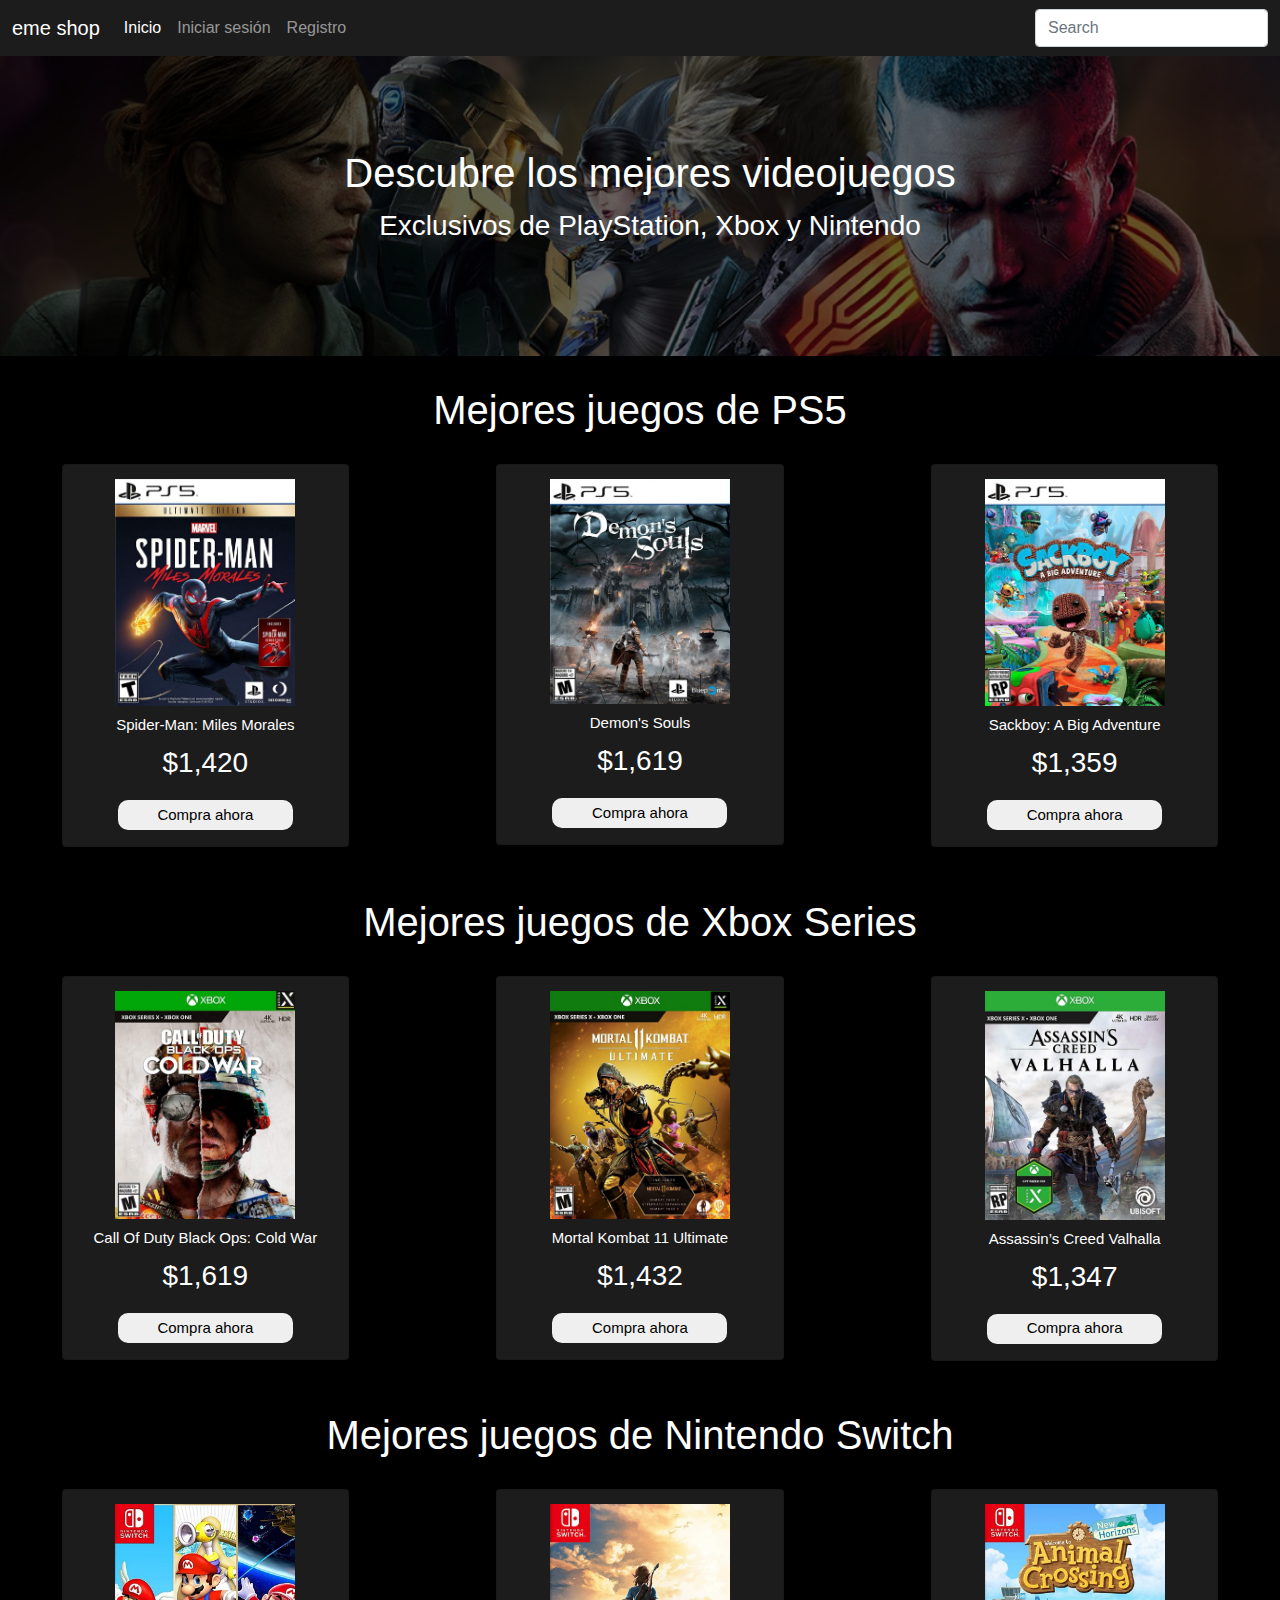
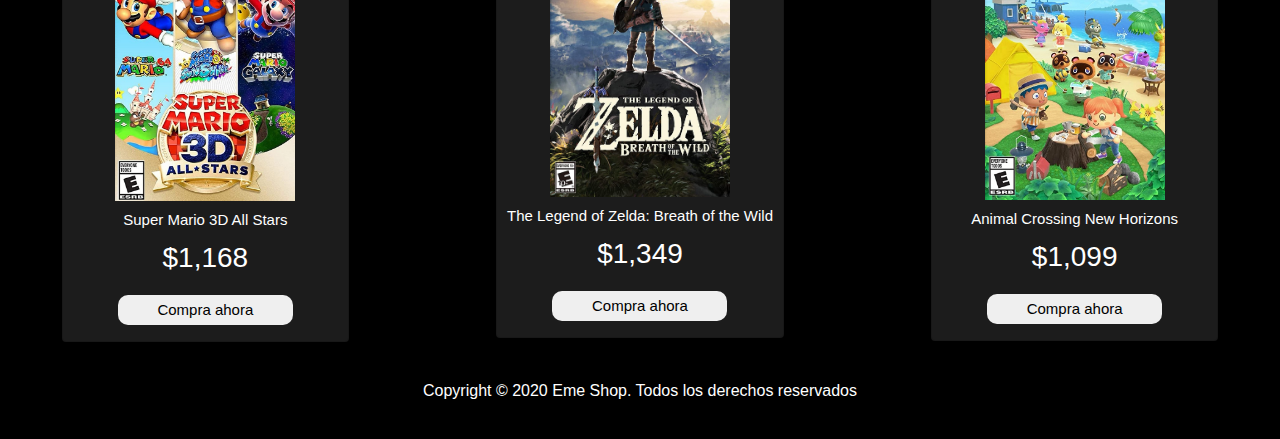
<file: index.html>
<!doctype html>
<html lang="es">
  <head>
    <meta charset="utf-8">
    <meta name="viewport" content="width=device-width, initial-scale=1">
    <title>Eme Shop</title>
    <link href="css/bootstrap.min.css" rel="stylesheet">
    <link rel="stylesheet" href="css/styles.css">
    <link rel="icon" type="image/png" href="img/logo_eme.svg">
  </head>
  <body>    
    <main>
      <nav class="navbar navbar-expand-sm navbar-dark" aria-label="Third navbar example">
        <div class="container-fluid">
          <a class="navbar-brand" href="index.html">
          eme shop
          </a>
          <button class="navbar-toggler" type="button" data-bs-toggle="collapse" data-bs-target="#navbarsExample03" aria-controls="navbarsExample03" aria-expanded="false" aria-label="Toggle navigation">
            <span class="navbar-toggler-icon"></span>
          </button>
          <div class="collapse navbar-collapse" id="navbarsExample03">
            <ul class="navbar-nav me-auto mb-2 mb-sm-0">
              <li class="nav-item">
                <a class="nav-link active" aria-current="page" href="index.html">Inicio</a>
              </li>
              <!--
              <li class="nav-item dropdown">
                <a class="nav-link dropdown-toggle" href="#" id="dropdown03" data-bs-toggle="dropdown" aria-expanded="false">Juegos</a>
                <ul class="dropdown-menu" aria-labelledby="dropdown03">
                  <li><a class="dropdown-item" href="#">PlayStation</a></li>
                  <li><a class="dropdown-item" href="#">Xbox</a></li>
                  <li><a class="dropdown-item" href="#">Nintendo</a></li>
                </ul>
              </li>
              -->
              <li class="nav-item">
                <a class="nav-link" href="login.html">Iniciar sesión</a>
              </li>
              <li class="nav-item">
                <a class="nav-link" href="registration.html" tabindex="-1" aria-disabled="true">Registro</a>
              </li>
            </ul>
            <form>
              <input class="form-control" type="text" placeholder="Search" aria-label="Search">
            </form>
          </div>
        </div>
      </nav>

      <section id="banner">
        <img src="img/banner.jpg" alt="">
        <div class="contenedor">
            <h2>Descubre los mejores videojuegos</h2>
            <p>Exclusivos de PlayStation, Xbox y Nintendo</p>
        </div>
      </section>
    </main>

    <section id="ps5">
      <h1 class="text">Mejores juegos de PS5</h1>
      <div class="product">
        <div class="row">
          <div class="col-xs-10 col-sm-6 col-md-4">
            <div class="card">
              <img src="img/videogames/ps/ps5/milesmorales.jpg" alt="" class="mx-auto d-block">
              <h3 class="info">Spider-Man: Miles Morales</h3>
              <p class="mt-0 text-white text-center">$1,420</p>
              <button class="btn-compra mx-auto d-block mb-3">Compra ahora</button>
            </div>
          </div>

          <div class="col-xs-10 col-sm-6 col-md-4">
            <div class="card">
              <img src="img/videogames/ps/ps5/demonsouls.jpg" alt="" class="mx-auto d-block">
              <h3 class="info">Demon's Souls</h3>
              <p class="mt-0 text-white text-center">$1,619</p>
              <button class="btn-compra mx-auto d-block mb-3">Compra ahora</button>
            </div>
          </div>

          <div class="col-xs-10 col-sm-6 col-md-4">
            <div class="card">
              <img src="img/videogames/ps/ps5/sackboy.jpg" alt="" class="mx-auto d-block">
              <h3 class="info">Sackboy: A Big Adventure</h3>
              <p class="mt-0 text-white text-center">$1,359</p>
              <button class="btn-compra mx-auto d-block mb-3">Compra ahora</button>
            </div>
          </div>
        </div>
      </div>
    </section>

    <section id="xbox">
      <h1 class="text">Mejores juegos de Xbox Series</h1>
      <div class="product">
        <div class="row">
          <div class="col-xs-10 col-sm-6 col-md-4">
            <div class="card">
              <img src="img/videogames/xbox/seriesx/codcoldwar.jpg" alt="" class="mx-auto d-block">
              <h3 class="info">Call Of Duty Black Ops: Cold War</h3>
              <p class="mt-0 text-white text-center">$1,619</p>
              <button class="btn-compra mx-auto d-block mb-3">Compra ahora</button>
            </div>
          </div>

          <div class="col-xs-10 col-sm-6 col-md-4">
            <div class="card">
              <img src="img/videogames/xbox/seriesx/mk11.jpg" alt="" class="mx-auto d-block">
              <h3 class="info">Mortal Kombat 11 Ultimate</h3>
              <p class="mt-0 text-white text-center">$1,432</p>
              <button class="btn-compra mx-auto d-block mb-3">Compra ahora</button>
            </div>
          </div>

          <div class="col-xs-10 col-sm-6 col-md-4">
            <div class="card">
              <img src="img/videogames/xbox/seriesx/valhala.jpg" alt="" class="mx-auto d-block">
              <h3 class="info">Assassin’s Creed Valhalla</h3>
              <p class="mt-0 text-white text-center">$1,347</p>
              <button class="btn-compra mx-auto d-block mb-3">Compra ahora</button>
            </div>
          </div>
        </div>
      </div>
    </section>

    <section id="nintendo">
      <h1 class="text">Mejores juegos de Nintendo Switch</h1>
      <div class="product">
        <div class="row">
          <div class="col-xs-10 col-sm-6 col-md-4">
            <div class="card">
              <img src="img/videogames/nintendo/switch/mario3dallstars.jpg" alt="" class="mx-auto d-block">
              <h3 class="info">Super Mario 3D All Stars</h3>
              <p class="mt-0 text-white text-center">$1,168</p>
              <button class="btn-compra mx-auto d-block mb-3">Compra ahora</button>
            </div>
          </div>

          <div class="col-xs-10 col-sm-6 col-md-4">
            <div class="card">
              <img src="img/videogames/nintendo/switch/zeldabotw.jpg" alt="" class="mx-auto d-block">
              <h3 class="info">The Legend of Zelda: Breath of the Wild</h3>
              <p class="mt-0 text-white text-center">$1,349</p>
              <button class="btn-compra mx-auto d-block mb-3">Compra ahora</button>
            </div>
          </div>

          <div class="col-xs-10 col-sm-6 col-md-4">
            <div class="card">
              <img src="img/videogames/nintendo/switch/animalcrossing.jpg" alt="" class="mx-auto d-block">
              <h3 class="info">Animal Crossing New Horizons</h3>
              <p class="mt-0 text-white text-center">$1,099</p>
              <button class="btn-compra mx-auto d-block mb-3">Compra ahora</button>
            </div>
          </div>
        </div>
      </div>
    </section>

    <footer class="text-center text-lg-start" style="background-color: black;">
      <div class="text-center p-3 text-white">
        Copyright © 2020 Eme Shop. Todos los derechos reservados
      </div>
    </footer>

    <script src="js/bootstrap.bundle.min.js"></script>
  </body>
</html>
</file>
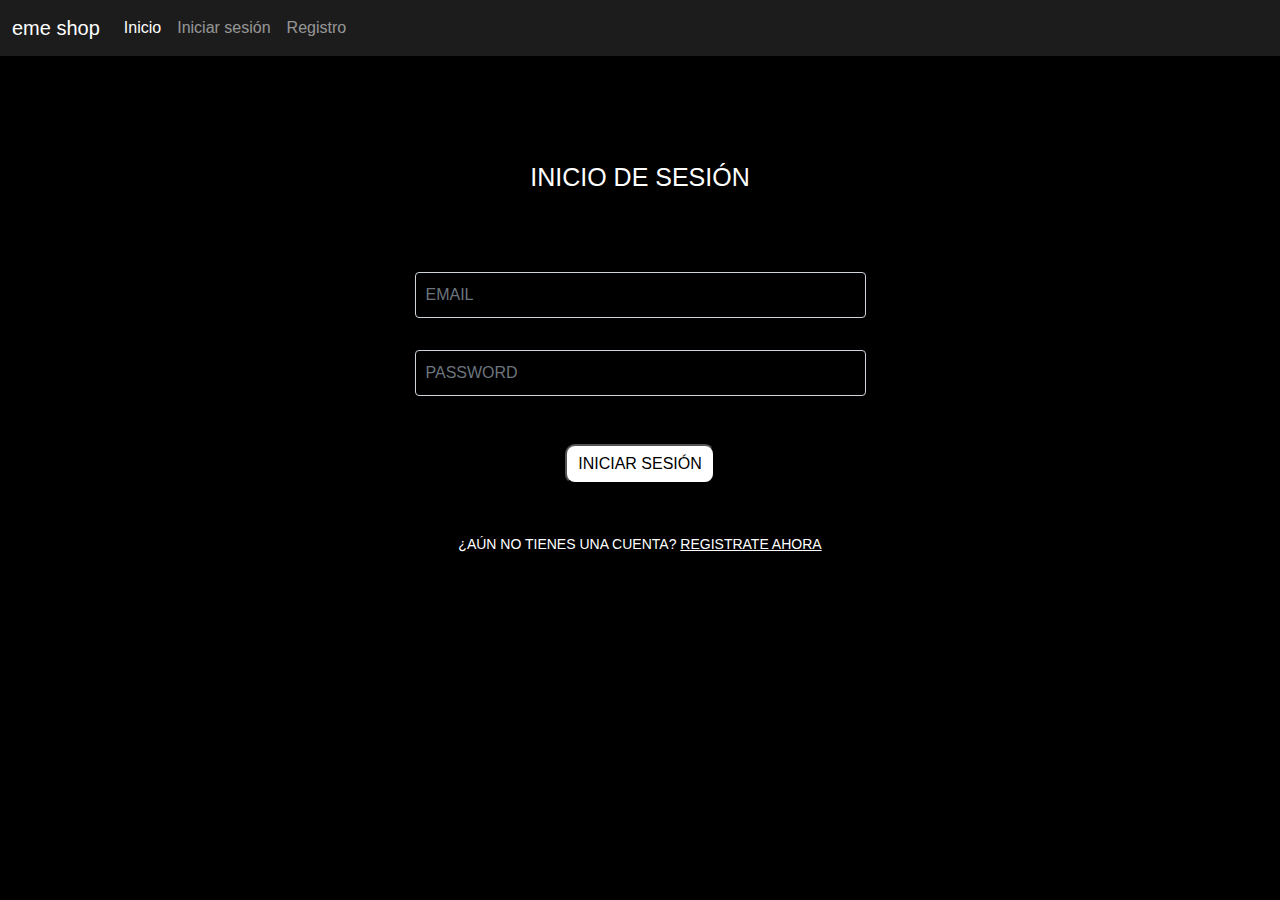
<file: login.html>
<!DOCTYPE html>
<html lang="es">
<head>
    <meta charset="UTF-8">
    <meta name="viewport" content="width=device-width, initial-scale=1.0">
    <title>Iniciar sesión | EME SHOP</title>
    <link rel="stylesheet" href="css/bootstrap.min.css">
    <link rel="stylesheet" href="css/login.css">
    <link rel="icon" type="image/png" href="img/logo_eme.svg">
</head>
<body>
    <nav style="background-color: #1c1c1c;" class="navbar navbar-expand-sm navbar-dark" aria-label="Third navbar example">
        <div class="container-fluid">
          <a class="navbar-brand" href="index.html">
          eme shop
          </a>
          <button class="navbar-toggler" type="button" data-bs-toggle="collapse" data-bs-target="#navbarsExample03" aria-controls="navbarsExample03" aria-expanded="false" aria-label="Toggle navigation">
            <span class="navbar-toggler-icon"></span>
          </button>
          <div class="collapse navbar-collapse" id="navbarsExample03">
            <ul class="navbar-nav me-auto mb-2 mb-sm-0">
              <li class="nav-item">
                <a class="nav-link active" aria-current="page" href="index.html">Inicio</a>
              </li>
              <!--
              <li class="nav-item dropdown">
                <a class="nav-link dropdown-toggle" href="#" id="dropdown03" data-bs-toggle="dropdown" aria-expanded="false">Juegos</a>
                <ul class="dropdown-menu" aria-labelledby="dropdown03">
                  <li><a class="dropdown-item" href="#">PlayStation</a></li>
                  <li><a class="dropdown-item" href="#">Xbox</a></li>
                  <li><a class="dropdown-item" href="#">Nintendo</a></li>
                </ul>
              </li>
              -->
              <li class="nav-item">
                <a class="nav-link" href="login.html">Iniciar sesión</a>
              </li>
              <li class="nav-item">
                <a class="nav-link" href="registration.html" tabindex="-1" aria-disabled="true">Registro</a>
              </li>
            </ul>
          </div>
        </div>
    </nav>

    <section class="login">
      <div class="container py-5 text-center">
        <div class="row">
          <div class="col-lg-12 py-5 log">
            <div class="row">
              <div class="col-lg-5 mx-auto">
                <h1 class="mb-5">INICIO DE SESIÓN</h1>
                <form class="pt-4">
                  <div class="form-row py-2">
                    <div class="col-lg-12">
                      <input type="text" class="form-control" placeholder="EMAIL">
                    </div>
                  </div>
                  <div class="form-row pt-4">
                    <input type="password" class="form-control" placeholder="PASSWORD">
                  </div>
                  <button class="btn-1 mb-5 mt-5">INICIAR SESIÓN</button>
                </form>
                <small>¿AÚN NO TIENES UNA CUENTA?
                  <span><a href="registration.html">REGISTRATE AHORA</a></span>
                </small>
              </div>
            </div>
          </div>
        </div>
      </div>
    </section>

    <script src="js/bootstrap.bundle.min.js"></script>
</body>
</html>
</file>
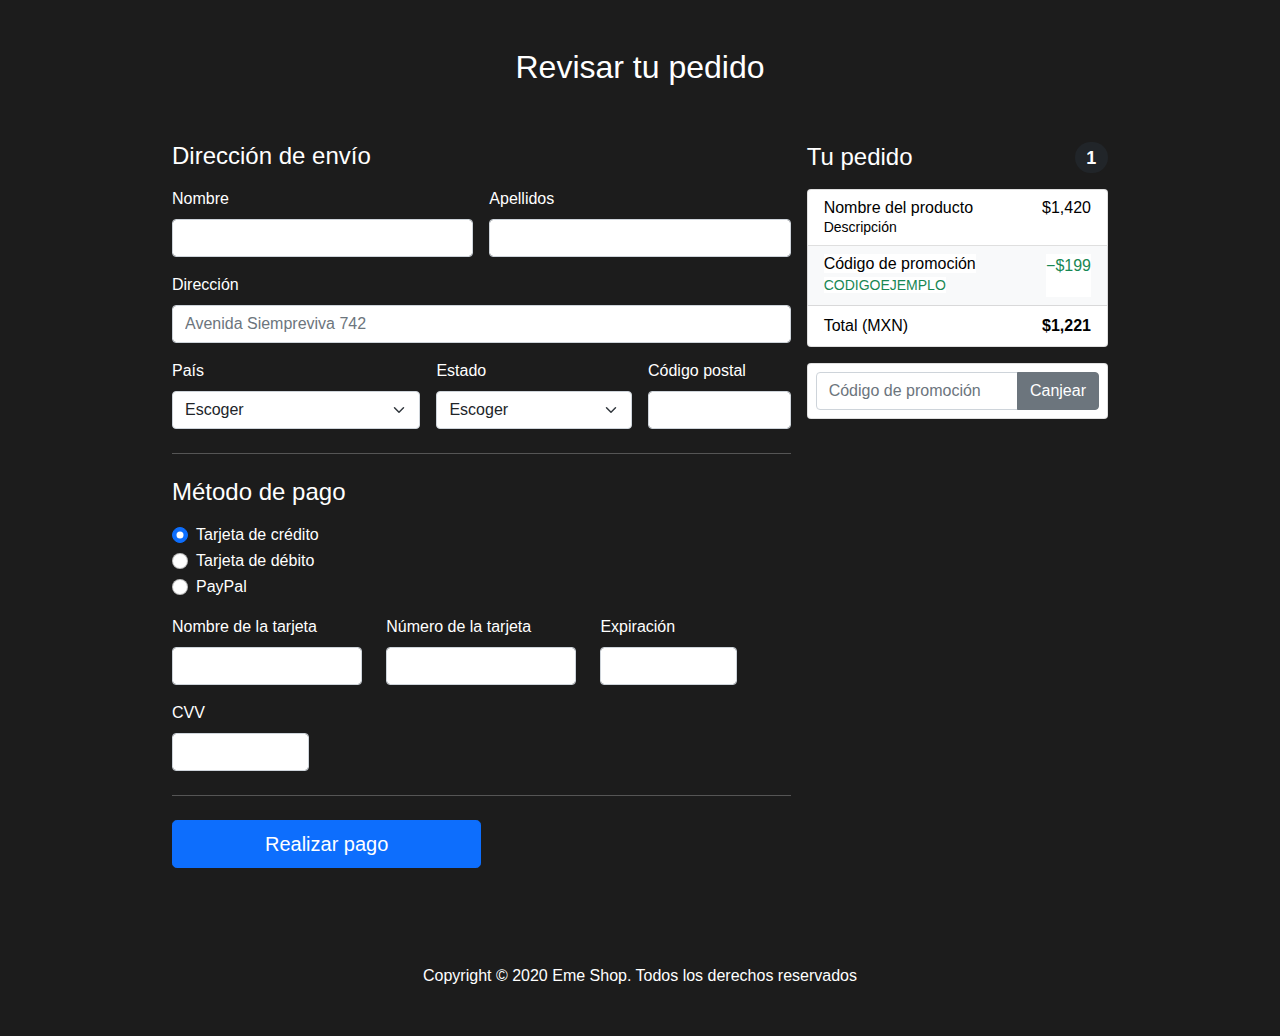
<file: payment.html>
<!doctype html>
<html lang="es">
<head>
  <meta charset="utf-8">
    <meta name="viewport" content="width=device-width, initial-scale=1">
    <title>Pago</title>
    <link rel="icon" type="image/png" href="img/logo_eme.svg">
    <link rel="stylesheet" href="css/bootstrap.min.css">
    <link rel="stylesheet" href="css/payment.css">
</head>
<body>
    
<div class="container">
  <main>
    <div class="py-5 text-center">
      <h2>Revisar tu pedido</h2>
    </div>

    <div class="row g-3">
      <div class="col-md-5 col-lg-4 order-md-last">
        <h4 class="d-flex justify-content-between align-items-center mb-3">
          <span>Tu pedido</span>
          <span class="badge bg-dark rounded-pill">1</span>
        </h4>
        <ul class="list-group mb-3">
          <li class="list-group-item d-flex justify-content-between lh-sm">
            <div>
              <h6 class="my-0 txt">Nombre del producto</h6>
              <small class="txt">Descripción</small>
            </div>
            <span class="txt">$1,420</span>
          </li>
          <li class="list-group-item d-flex justify-content-between bg-light">
            <div class="text-success">
              <h6 class="my-0 txt">Código de promoción</h6>
              <small class="text-success txt">CODIGOEJEMPLO</small>
            </div>
            <span class="text-success txt">−$199</span>
          </li>
          <li class="list-group-item d-flex justify-content-between">
            <span class="txt">Total (MXN)</span>
            <strong class="txt">$1,221</strong>
          </li>
        </ul>

        <form class="card p-2">
          <div class="input-group">
            <input type="text" class="form-control" placeholder="Código de promoción">
            <button type="submit" class="btn btn-secondary">Canjear</button>
          </div>
        </form>
      </div>
      <div class="col-md-7 col-lg-8">
        <h4 class="mb-3">Dirección de envío</h4>
        <form class="needs-validation" novalidate>
          <div class="row g-3">
            <div class="col-sm-6">
              <label for="firstName" class="form-label">Nombre</label>
              <input type="text" class="form-control" id="firstName" placeholder="" value="" required>
              <div class="invalid-feedback">
                Se requiere un nombre válido
              </div>
            </div>

            <div class="col-sm-6">
              <label for="lastName" class="form-label">Apellidos</label>
              <input type="text" class="form-control" id="lastName" placeholder="" value="" required>
              <div class="invalid-feedback">
                Se requiere un nombre válido
              </div>
            </div>

            <div class="col-12">
              <label for="address" class="form-label">Dirección</label>
              <input type="text" class="form-control" id="address" placeholder="Avenida Siempreviva 742" required>
              <div class="invalid-feedback">
                Por favor introduzca su direccion de envio
              </div>
            </div>

            <div class="col-md-5">
              <label for="country" class="form-label">País</label>
              <select class="form-select" id="country" required>
                <option value="">Escoger</option>
                <option>México</option>
              </select>
              <div class="invalid-feedback">
                Seleccione un país válido
              </div>
            </div>

            <div class="col-md-4">
              <label for="state" class="form-label">Estado</label>
              <select class="form-select" id="state" required>
                <option value="">Escoger</option>
                <option>Guanajuato</option>
              </select>
              <div class="invalid-feedback">
                Seleccione un estado válido
              </div>
            </div>

            <div class="col-md-3">
              <label for="zip" class="form-label">Código postal</label>
              <input type="text" class="form-control" id="zip" placeholder="" required>
              <div class="invalid-feedback">
                Se requiere un código postal
              </div>
            </div>
          </div>

          <hr class="my-4">

          <h4 class="mb-3">Método de pago</h4>
          <div class="my-3">
            <div class="form-check">
              <input id="credit" name="paymentMethod" type="radio" class="form-check-input" checked required>
              <label class="form-check-label" for="credit">Tarjeta de crédito</label>
            </div>
            <div class="form-check">
              <input id="debit" name="paymentMethod" type="radio" class="form-check-input" required>
              <label class="form-check-label" for="debit">Tarjeta de débito</label>
            </div>
            <div class="form-check">
              <input id="paypal" name="paymentMethod" type="radio" class="form-check-input" required>
              <label class="form-check-label" for="paypal">PayPal</label>
            </div>
          </div>

          <div class="row gy-3">
            <div class="col-md-4">
              <label for="cc-name" class="form-label">Nombre de la tarjeta</label>
              <input type="text" class="form-control" id="cc-name" placeholder="" required>
              <div class="invalid-feedback">
                Se requiere el nombre de la tarjeta
              </div>
            </div>

            <div class="col-md-4">
              <label for="cc-number" class="form-label">Número de la tarjeta</label>
              <input type="text" class="form-control" id="cc-number" placeholder="" required>
              <div class="invalid-feedback">
                Se requiere el número de tarjeta
              </div>
            </div>

            <div class="col-md-3">
              <label for="cc-expiration" class="form-label">Expiración</label>
              <input type="text" class="form-control" id="cc-expiration" placeholder="" required>
              <div class="invalid-feedback">
                Fecha de vencimiento requerida
              </div>
            </div>

            <div class="col-md-3">
              <label for="cc-cvv" class="form-label">CVV</label>
              <input type="text" class="form-control" id="cc-cvv" placeholder="" required>
              <div class="invalid-feedback">
                Código de seguridad requerido
              </div>
            </div>
          </div>

          <hr class="my-4">

          <button class="w-50 btn btn-primary btn-lg" type="submit">Realizar pago</button>
        </form>
      </div>
    </div>
  </main>

  <footer class="my-5 pt-5 text-muted text-center text-small">
    <p class="mb-1">Copyright © 2020 Eme Shop. Todos los derechos reservados</p>
    <ul class="list-inline">
    </ul>
  </footer>
</div>


    

  <script src="js/bootstrap.bundle.min.js"></script>
</body>
</html>
</file>
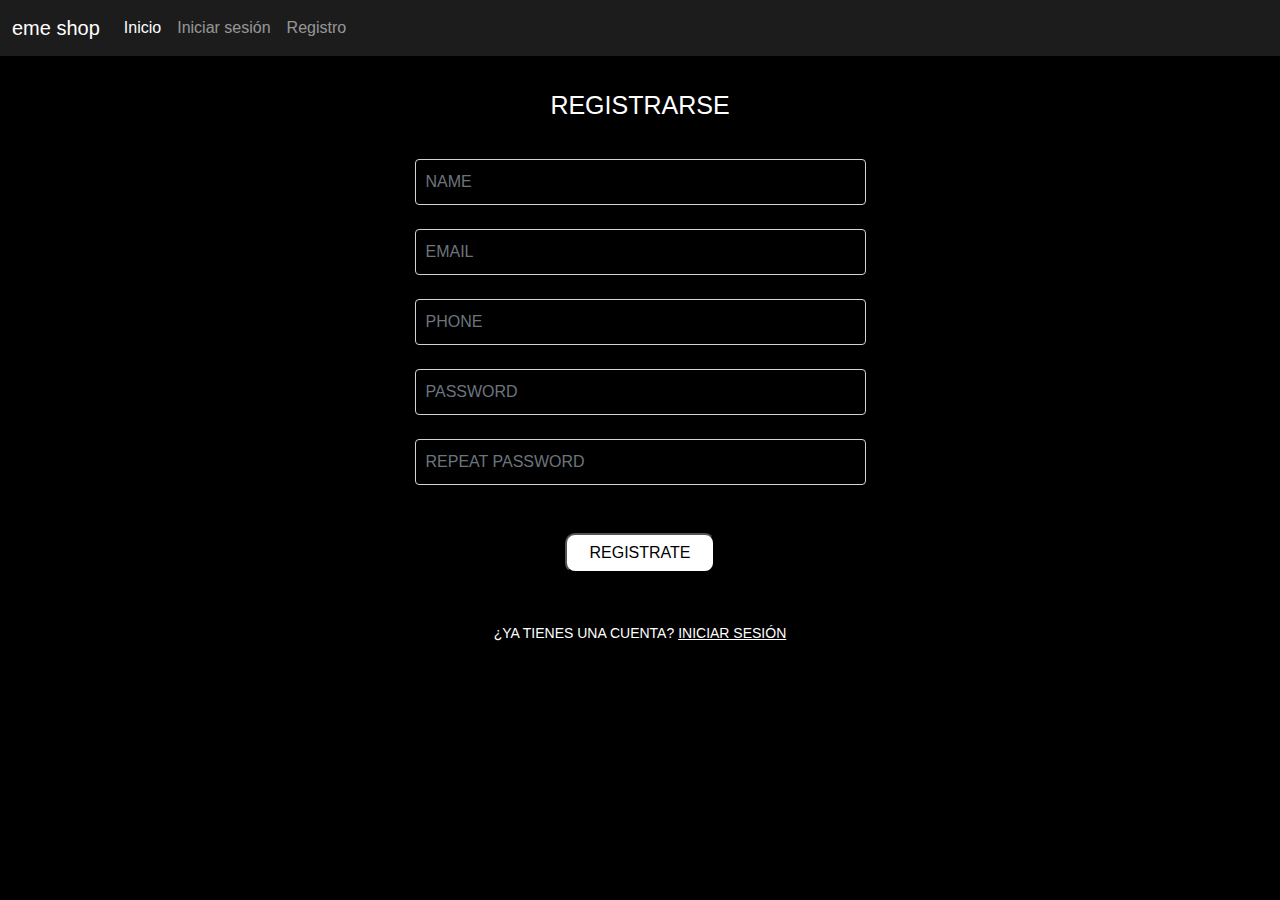
<file: registration.html>
<!DOCTYPE html>
<html lang="es">
<head>
    <meta charset="UTF-8">
    <meta name="viewport" content="width=device-width, initial-scale=1.0">
    <title>Inscripción | EME SHOP</title>
    <link rel="stylesheet" href="css/bootstrap.min.css">
    <link rel="stylesheet" href="css/login.css">
    <link rel="icon" type="image/png" href="img/logo_eme.svg">
</head>
<body>
    <nav class="navbar navbar-expand-sm navbar-dark" aria-label="Third navbar example">
        <div class="container-fluid">
          <a class="navbar-brand" href="index.html">
          eme shop
          </a>
          <button class="navbar-toggler" type="button" data-bs-toggle="collapse" data-bs-target="#navbarsExample03" aria-controls="navbarsExample03" aria-expanded="false" aria-label="Toggle navigation">
            <span class="navbar-toggler-icon"></span>
          </button>
          <div class="collapse navbar-collapse" id="navbarsExample03">
            <ul class="navbar-nav me-auto mb-2 mb-sm-0">
              <li class="nav-item">
                <a class="nav-link active" aria-current="page" href="index.html">Inicio</a>
              </li>
              <!--
              <li class="nav-item dropdown">
                <a class="nav-link dropdown-toggle" href="#" id="dropdown03" data-bs-toggle="dropdown" aria-expanded="false">Juegos</a>
                <ul class="dropdown-menu" aria-labelledby="dropdown03">
                  <li><a class="dropdown-item" href="#">PlayStation</a></li>
                  <li><a class="dropdown-item" href="#">Xbox</a></li>
                  <li><a class="dropdown-item" href="#">Nintendo</a></li>
                </ul>
              </li>
              -->
              <li class="nav-item">
                <a class="nav-link" href="login.html">Iniciar sesión</a>
              </li>
              <li class="nav-item">
                <a class="nav-link" href="registration.html" tabindex="-1" aria-disabled="true">Registro</a>
              </li>
            </ul>

          </div>
        </div>
    </nav>

    <section class="registration">
      <div class="container text-center">
        <div class="row">
          <div class="col-lg-12 py-4 log">
            <div class="row">
              <div class="col-lg-5 mx-auto">
                <h1>REGISTRARSE</h1>
                <form class="pt-4">
                  <div class="form-row ">
                    <div class="col-lg-12">
                      <input type="text" class="form-control" placeholder="NAME">
                    </div>
                  </div>
                  <div class="form-row pt-4">
                    <div class="col-lg-12">
                      <input type="text" class="form-control" placeholder="EMAIL">
                    </div>
                  </div>
                  <div class="form-row pt-4">
                    <div class="col-lg-12">
                      <input type="tel" class="form-control" placeholder="PHONE">
                    </div>
                  </div>
                  <div class="form-row pt-4">
                    <input type="password" class="form-control" placeholder="PASSWORD">
                  </div>
                  <div class="form-row pt-4">
                    <input type="password" class="form-control" placeholder="REPEAT PASSWORD">
                  </div>
                  <button class="btn-1 mb-5 mt-5">REGISTRATE</button>
                </form>
                <small>¿YA TIENES UNA CUENTA?
                  <span><a href="login.html">INICIAR SESIÓN</a></span>
                </small>
              </div>
            </div>
          </div>
        </div>
      </div>
    </section>

    <script src="js/bootstrap.bundle.min.js"></script>
</body>
</html>
</file>
<file: css/styles.css>
@import url(banner.css);

*
{
  font-family: Brutal,sans-serif;
}

body 
{
  padding-bottom: 20px;
  background-color: black;
}

nav
{
    background-color: #1c1c1c;
}

.product img
{
  width: 180px;
  margin-top: 5%;
}

.info
{
  color: white;
  text-align: center;
  font-size: 15px;
  margin-top: 10px;
}

.card
{
  background-color: #1c1c1c;
  margin-left: 15%;
  margin-right: 15%;
  margin-bottom: 5%;
}

.text
{
  color: white;
  margin-top: 30px;
  margin-bottom: 30px;;
  text-align: center;
}

.bd-placeholder-img {
  font-size: 1.125rem;
  text-anchor: middle;
  -webkit-user-select: none;
  -moz-user-select: none;
  user-select: none;
}

.btn-compra
{
  width: 175px;
  height: 30px;
  font-size: 15px;
  border-radius: 10px;
  border: black;
}

.btn-compra:hover
{
  filter:brightness(0.4);
}

footer
{
  margin: 0;
  padding: 0;
  border: 0;
}

@media (min-width: 768px) {
  .bd-placeholder-img-lg {
    font-size: 3.5rem;
  }
}
</file>
<file: css/login.css>
@import url(styles.css);

*
{
    padding: 0;
    margin: 0;
    box-sizing: border-box;
    font-family: Brutal,sans-serif;
}

img
{
    border-radius: 10px;
}

h1
{
    font-size: 25px;
    color: white;
    margin-top: 10px;
    margin-bottom: 15px;
}

.form-control
{
    background-color: black;
    color: white;
    padding: 10px 10px;

}

.form-control:focus
{
    background-color: black;
    outline: none;
    color: white;
}

.btn-1
{
    background: white;
    border-radius: 10px;
    width: 150px;
    height: 40px;
    border-color: black;
}

small
{
    color: white;
}

a
{
    color: white;
}

p
{
    font-size: 25px;
    color: white;
}
</file>
<file: css/payment.css>
*
{
  font-family: Brutal,sans-serif;
  color: white;
}

body
{
  background-color: #1c1c1c;
}

.txt
{
  color: black;
  background-color: white;
}

.container {
  max-width: 960px;
}
</file>
